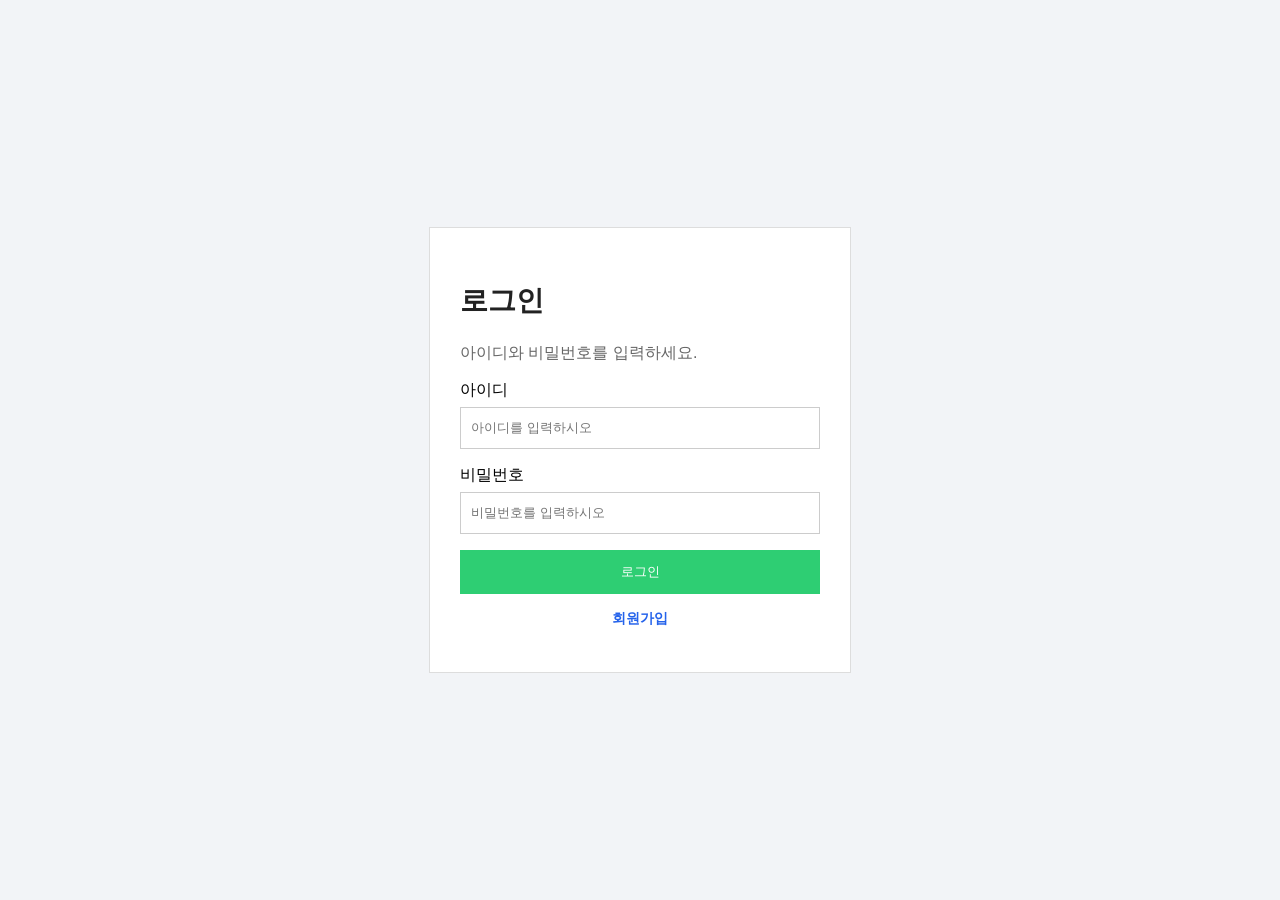
<file: index.html>
<!DOCTYPE html>
<html lang="ko">

<head>
  <!-- 설명: 한글이 깨지지 않도록 UTF-8을 사용합니다. -->
  <meta charset="UTF-8">

  <!-- 설명: 모바일 화면에서도 알맞게 보이도록 설정합니다. -->
  <meta name="viewport" content="width=device-width, initial-scale=1.0">

  <!-- link : 연결 / rel : 관계 / href : 파일 -->
  <link rel="stylesheet" href="./css/style.css">

  <title>로그인</title>
</head>

<body>
  <!-- 실습 흐름: 먼저 화면에 어떤 요소가 필요한지 학생들과 확인합니다. -->
  <main class="page">
    <section class="form-box">
      <!-- 실습 1: 로그인 페이지의 가장 큰 제목을 작성합니다. 예: 로그인 -->
      <h1 class="page-title">로그인</h1>

      <!-- 실습 2: 사용자에게 입력을 안내하는 문장을 작성합니다. -->
      <p class="page-desc">아이디와 비밀번호를 입력하세요.</p>

      <!-- 설명: form은 입력 요소를 묶는 태그입니다. -->
      <form>
        <div class="form-group">
          <!-- 실습 3: 아이디 입력칸의 이름표를 작성합니다. -->
          <label for="loginId">아이디</label>

          <!-- 실습 4: placeholder에는 입력 전 안내 문구를 작성합니다. -->
          <input class="input-field" id="loginId" type="text" placeholder="아이디를 입력하시오">
        </div>

        <div class="form-group">
          <!-- 실습 5: 비밀번호 입력칸의 이름표를 작성합니다. -->
          <label for="loginPw">비밀번호</label>

          <!-- 설명: type="password"는 입력한 값이 화면에 그대로 보이지 않게 합니다. -->
          <input class="input-field" id="loginPw" type="password" placeholder="비밀번호를 입력하시오">
        </div>

        <!-- 실습 6: 버튼 안에 화면에 보일 글자를 작성합니다. 예: 로그인 -->
        <button id="loginBtn" class="btn" type="button">로그인</button>

        <!-- 실습 7: 회원가입 페이지로 이동하는 링크를 작성합니다. -->
        <p class="link-text">
          <!-- 예: 아직 회원이 아니신가요? -->
          <!-- 회원가입 안내 문구 -->

          <!-- href에는 이동할 파일명을 작성합니다. 예: signup.html -->
          <a href="./signup-template.html">회원가입</a>
        </p>
      </form>
    </section>
  </main>

  <script src="./js/script.js"></script>
</body>

</html>
</file>
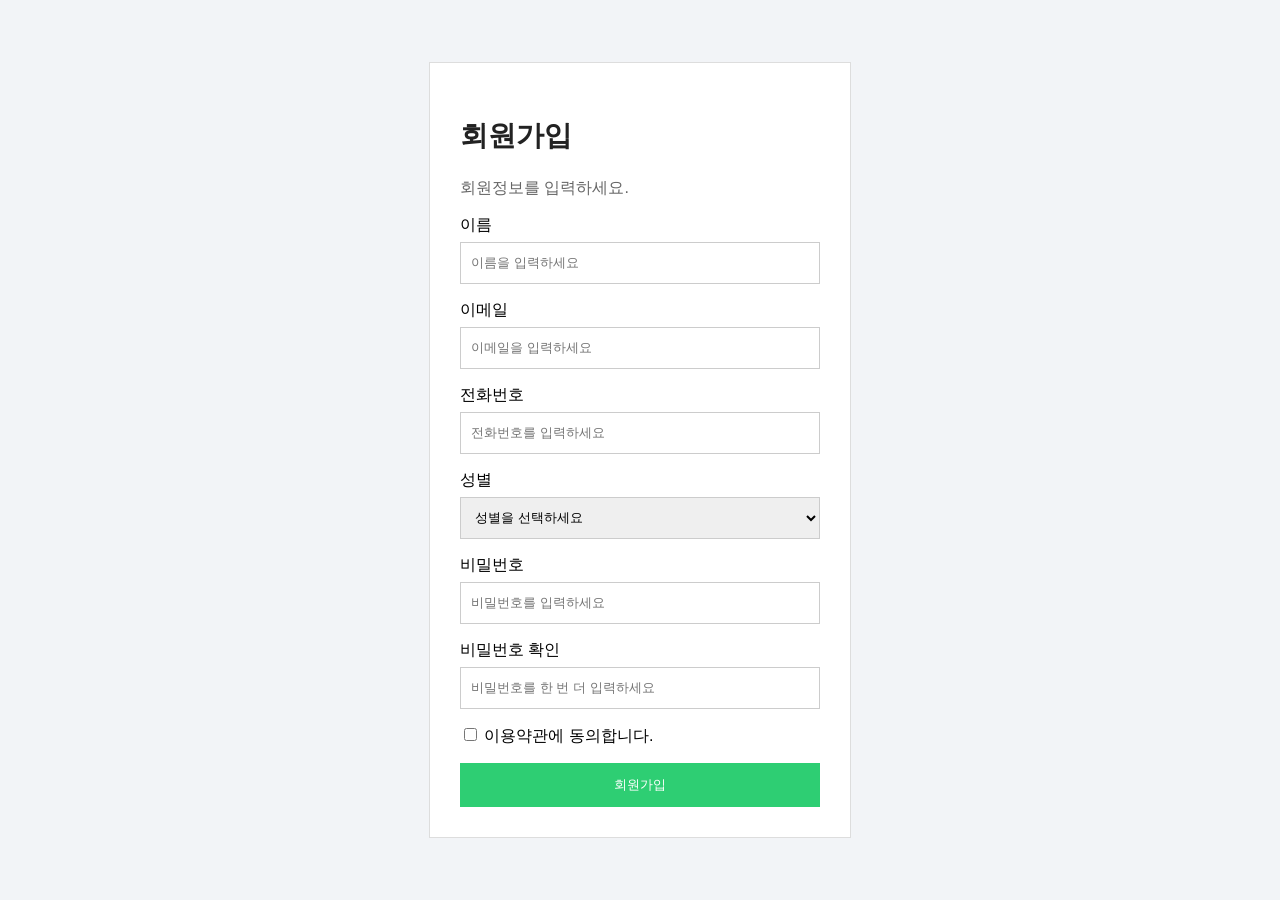
<file: signup-template.html>
<!DOCTYPE html>
<html lang="ko">

<head>
  <!-- 설명: 한글 표시를 위해 UTF-8을 사용합니다. -->
  <meta charset="UTF-8">

  <!-- 설명: 모바일에서도 화면이 알맞게 보이도록 합니다. -->
  <meta name="viewport" content="width=device-width, initial-scale=1.0">
  <link rel="stylesheet" href="./css/style.css">

  <title>회원가입</title>
</head>

<body>
  <!-- 실습 흐름: 로그인보다 입력 항목이 많다는 점을 먼저 설명합니다. -->
  <main class="page">
    <section class="form-box">
      <!-- 실습 1: 페이지 제목을 작성합니다. 예: 회원가입 -->
      <h1 class="page-title">회원가입</h1>

      <!-- 실습 2: 회원 정보를 입력하라는 안내 문구를 작성합니다. -->
      <p class="page-desc">회원정보를 입력하세요.</p>

      <form>
        <div class="form-group">
          <!-- 실습 3: 이름 입력 영역을 완성합니다. -->
          <label for="userName">이름</label>
          <input class="input-field" id="userName" type="text" placeholder="이름을 입력하세요">
        </div>

        <div class="form-group">
          <!-- 실습 4: 이메일 입력 영역을 완성합니다. type="email"을 확인합니다. -->
          <label for="userEmail">이메일</label>
          <input class="input-field" id="userEmail" type="email" placeholder="이메일을 입력하세요">
        </div>

        <div class="form-group">
          <!-- 실습 5: 전화번호 입력 영역을 완성합니다. type="tel"을 확인합니다. -->
          <label for="userPhone">전화번호</label>
          <input class="input-field" id="userPhone" type="tel" placeholder="전화번호를 입력하세요">
        </div>

        <div class="form-group">
          <!-- 실습 6: 성별 선택 영역을 완성합니다. select는 여러 선택지 중 하나를 고를 때 사용합니다. -->
          <label for="userGender">성별</label>
          <select id="userGender" class="input-field">
            <!-- 첫 option은 아직 선택하지 않은 상태를 표현합니다. -->
            <option value="">성별을 선택하세요</option>

            <!-- 아래 option들은 사용자가 선택할 수 있는 항목입니다. -->
            <option value="남성">남성</option>
            <option value="여성">여성</option>
            <option value="선택 안 함">선택 안 함</option>
          </select>
        </div>

        <div class="form-group">
          <!-- 실습 7: 비밀번호 입력 영역을 완성합니다. -->
          <label for="userPw">비밀번호</label>
          <input class="input-field" id="userPw" type="password" placeholder="비밀번호를 입력하세요">
        </div>

        <div class="form-group">
          <!-- 실습 8: 비밀번호 확인 입력 영역을 완성합니다. -->
          <label for="userPwCheck">비밀번호 확인</label>
          <input class="input-field" id="userPwCheck" type="password" placeholder="비밀번호를 한 번 더 입력하세요">
        </div>

        <div class="check-group">
          <!-- 실습 9: 체크박스는 동의 여부처럼 체크/미체크를 표현합니다. -->
          <input id="agree" type="checkbox">
          <label for="agree">이용약관에 동의합니다.</label>
        </div>

        <!-- 실습 10: 회원가입 버튼 문구를 작성합니다. -->
        <button type="button" class="btn" id="signupBtn">회원가입</button>
      </form>
    </section>
  </main>
  <script src="./js/script.js"></script>
</body>

</html>
</file>
<file: css/style.css>
/* =========================================================
   1. 공통 기본 스타일
   - 모든 페이지에 공통으로 적용되는 스타일입니다.
========================================================= */

/* body는 웹페이지 전체에 적용되는 기본 스타일입니다. */
body {
  margin: 0;
  font-family: Arial, sans-serif;
  background-color: #f2f4f7;
}

/* 페이지 제목 스타일입니다. 로그인, 회원가입, 갤러리에서 함께 사용합니다. */
.page-title {
  font-size: 28px;
  color: #222222;
}

/* 제목 아래 설명 문구 스타일입니다. 여러 페이지에서 함께 사용합니다. */
.page-desc {
  color: #666666;
}

/* 기본 버튼 스타일입니다. 로그인, 회원가입 버튼에서 사용합니다. */
.btn {
  width: 100%;
  height: 44px;
  background-color: #2ece73;
  color: white;
  border: none;
  cursor: pointer;
}

/* 버튼 위에 마우스를 올렸을 때 색상을 바꿔 사용자에게 반응을 보여줍니다. */
.btn:hover {
  background-color: #178f55;
}

/* =========================================================
   2. 공통 폼 스타일
   - 로그인 페이지와 회원가입 페이지에서 함께 사용하는 스타일입니다.
========================================================= */

/* .page는 로그인/회원가입 박스를 화면 중앙에 배치하기 위한 영역입니다. */
.page {
  min-height: 100vh;
  display: flex;
  justify-content: center;
  align-items: center;
}

/* .form-box는 로그인/회원가입 입력폼을 감싸는 흰색 박스입니다. */
.form-box {
  width: 360px;
  padding: 30px;
  background-color: white;
  border: 1px solid #dddddd;
}

/* 입력 항목마다 아래쪽 여백을 줍니다. */
.form-group {
  margin-bottom: 16px;
}

/* label을 한 줄 전체로 보이게 만들어 입력칸 위에 배치합니다. */
.form-group label {
  display: block;
  margin-bottom: 6px;
}

/* input과 select에 공통으로 적용되는 입력칸 스타일입니다. */
.input-field {
  width: 100%;
  height: 42px;
  padding: 0 10px;
  border: 1px solid #cccccc;
  box-sizing: border-box;
}

/* 체크박스 영역 아래 여백입니다. */
.check-group {
  margin-bottom: 16px;
}

/* =========================================================
   3. 로그인 페이지 스타일
   - login.html에서만 사용하는 스타일입니다.
========================================================= */

/* 로그인 페이지의 회원가입 링크 영역입니다. */
.link-text {
  margin-top: 16px;
  text-align: center;
  color: #666666;
  font-size: 14px;
}

/* 회원가입 링크 글자 스타일입니다. */
.link-text a {
  color: #2563eb;
  font-weight: bold;
  text-decoration: none;
}

/* 마우스를 링크 위에 올렸을 때 밑줄이 보이게 합니다. */
.link-text a:hover {
  text-decoration: underline;
}

/* =========================================================
   4. 회원가입 페이지 스타일
   - signup.html에서만 사용하는 스타일입니다.
   - 현재는 공통 폼 스타일을 대부분 사용합니다.
   - 추후 회원가입 페이지 전용 디자인이 필요하면 이 영역에 추가합니다.
========================================================= */

/* 회원가입 페이지 전용 스타일 예시
.signup-notice {
  color: #666666;
}
*/

/* =========================================================
   5. 갤러리 페이지 스타일
   - gallery.html에서만 사용하는 스타일입니다.
========================================================= */

/* 갤러리 페이지 상단 영역입니다. */
.gallery-header {
  text-align: center;
  padding: 40px 20px;
  background-color: #ffffff;
}

/* 갤러리 콘텐츠의 전체 너비와 가운데 정렬을 담당합니다. */
.gallery-section {
  width: 900px;
  margin: 30px auto;
}

/* 카드들을 가로로 배치합니다. */
.gallery-list {
  display: flex;
  gap: 20px;
}

/* 카드 하나의 스타일입니다. */
.card {
  width: 280px;
  padding: 20px;
  background-color: white;
  border: 1px solid #dddddd;
}

/* 카드 이미지 크기를 일정하게 맞춥니다. */
.card-img {
  width: 100%;
  height: 180px;
  object-fit: cover;
}

/* 카드 제목 스타일입니다. */
.card-title {
  font-size: 22px;
  color: #222222;
}

/* 카드 설명 문구 스타일입니다. */
.card-desc {
  color: #666666;
}

/* 갤러리 카드 버튼 스타일입니다. */
.card-btn {
  width: 120px;
  height: 36px;
  background-color: #2563eb;
  color: white;
  border: none;
  cursor: pointer;
}

/* 갤러리 카드 버튼 위에 마우스를 올렸을 때 색상을 바꿉니다. */
.card-btn:hover {
  background-color: #1d4ed8;
}

/* 페이지 하단 영역입니다. */
.footer {
  text-align: center;
  padding: 20px;
  color: #666666;
}
</file>
